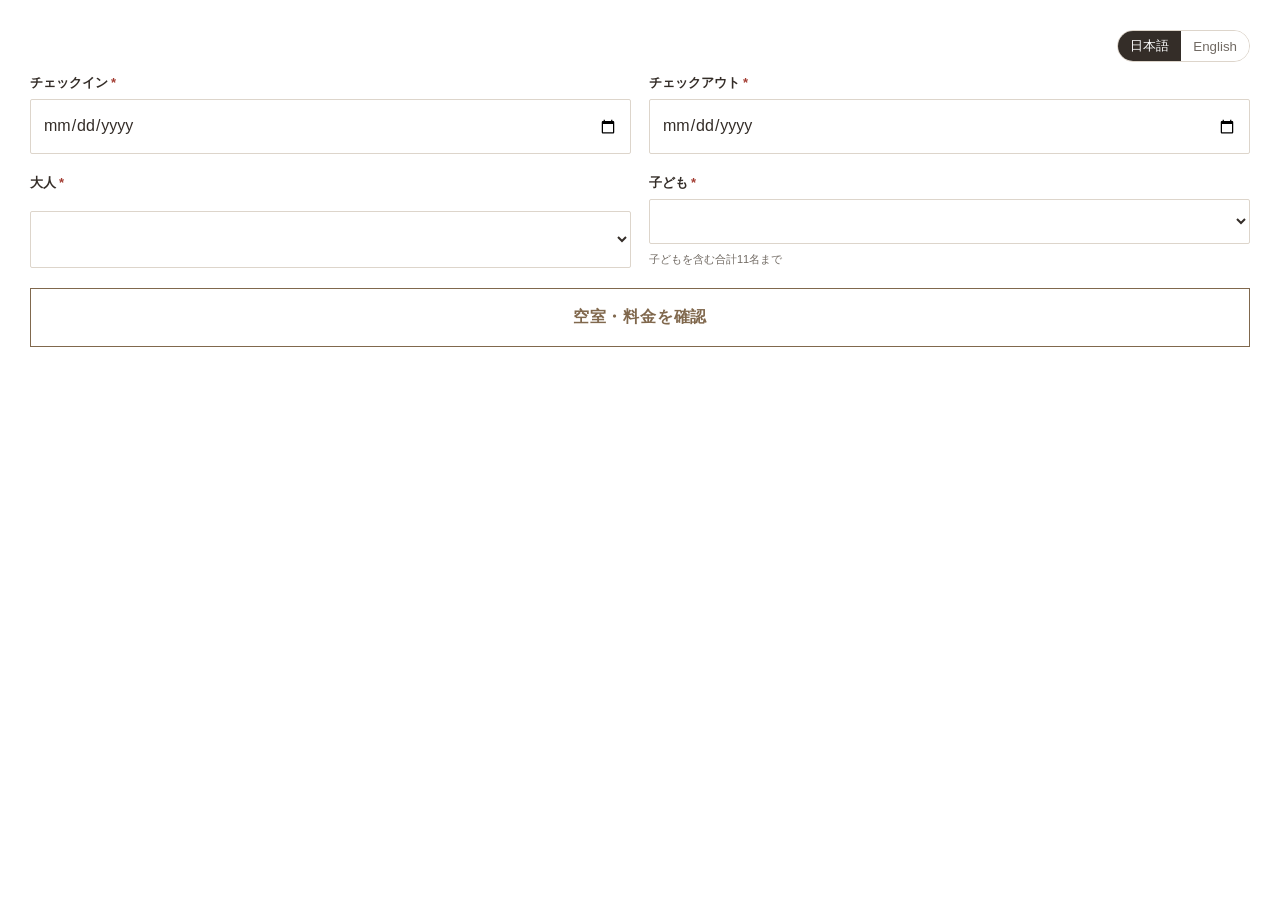
<file: apps-script/Booking.html>
<!doctype html>
<html lang="ja">
<head>
  <base target="_top">
  <meta charset="utf-8">
  <style>
    :root{--ink:#342d28;--muted:#716a63;--accent:#80684d;--paper:#faf8f4;--line:#ddd5cb;--error:#a33c32}*{box-sizing:border-box}body{margin:0;background:#fff;color:var(--ink);font-family:-apple-system,BlinkMacSystemFont,"Noto Sans JP","Segoe UI",sans-serif;line-height:1.65}.app{padding:30px}.top{display:flex;justify-content:flex-end;margin-bottom:10px}.lang{display:flex;border:1px solid var(--line);border-radius:20px;overflow:hidden}.lang button{border:0;background:#fff;padding:6px 12px;color:var(--muted);cursor:pointer}.lang button.active{background:var(--ink);color:#fff}.grid{display:grid;grid-template-columns:1fr 1fr;gap:18px}.field{display:grid;gap:6px}.wide{grid-column:1/-1}label{font-size:13px;font-weight:600}label span{color:var(--error);margin-left:3px}input,select,textarea{width:100%;border:1px solid var(--line);border-radius:2px;background:#fff;padding:12px;font:inherit;font-size:16px;color:var(--ink)}textarea{min-height:80px;resize:vertical}input:focus,select:focus,textarea:focus{outline:2px solid rgba(128,104,77,.24);border-color:var(--accent)}.hint{font-size:11px;color:var(--muted)}.actions{margin-top:20px}.quote-btn,.pay-btn{width:100%;border:1px solid var(--accent);background:var(--accent);color:#fff;padding:15px 20px;font:inherit;font-weight:600;letter-spacing:.05em;cursor:pointer}.quote-btn{background:#fff;color:var(--accent)}button:disabled{opacity:.55;cursor:wait}.quote{margin-top:20px;padding:22px;background:var(--paper);border:1px solid var(--line)}.quote[hidden]{display:none}.quote-row{display:flex;justify-content:space-between;gap:20px;padding:7px 0}.quote-total{border-top:1px solid var(--line);margin-top:8px;padding-top:13px;font-size:19px;font-weight:700}.days{font-size:12px;color:var(--muted);margin:10px 0}.agree{display:flex;align-items:flex-start;gap:9px;margin:18px 0;font-size:12px}.agree input{width:auto;margin-top:5px}.policy{max-height:145px;overflow:auto;border:1px solid var(--line);padding:12px;font-size:11px;color:var(--muted)}.message{margin:12px 0;color:var(--error);font-size:13px;min-height:1.5em}.spinner{display:none}.busy .spinner{display:inline}.busy .normal{display:none}@media(max-width:600px){.app{padding:20px 16px}.grid{grid-template-columns:1fr}.wide{grid-column:auto}.quote{padding:17px}}
  </style>
</head>
<body>
<main class="app">
  <div class="top"><div class="lang" aria-label="Language"><button type="button" class="active" data-lang="ja">日本語</button><button type="button" data-lang="en">English</button></div></div>
  <form id="booking-form">
    <div class="grid">
      <div class="field"><label data-ja="チェックイン" data-en="Check-in">チェックイン<span>*</span></label><input id="check-in" name="checkIn" type="date" required></div>
      <div class="field"><label data-ja="チェックアウト" data-en="Check-out">チェックアウト<span>*</span></label><input id="check-out" name="checkOut" type="date" required></div>
      <div class="field"><label data-ja="大人" data-en="Adults">大人<span>*</span></label><select id="adults" name="adults" required></select></div>
      <div class="field"><label data-ja="子ども" data-en="Children">子ども<span>*</span></label><select id="children" name="children" required></select><small class="hint" data-ja="子どもを含む合計11名まで" data-en="Maximum 11 guests including children">子どもを含む合計11名まで</small></div>
    </div>
    <div class="actions"><button class="quote-btn" id="quote-button" type="button"><span class="normal" data-ja="空室・料金を確認" data-en="Check availability and price">空室・料金を確認</span><span class="spinner" data-ja="確認中…" data-en="Checking…">確認中…</span></button></div>
    <p class="message" id="message" role="alert"></p>
    <section class="quote" id="quote" hidden>
      <div id="daily-breakdown" class="days"></div>
      <div class="quote-row"><span data-ja="宿泊料金" data-en="Accommodation">宿泊料金</span><strong id="accommodation"></strong></div>
      <div class="quote-row"><span data-ja="追加人数料金" data-en="Additional guest fee">追加人数料金</span><strong id="extra-fee"></strong></div>
      <div class="quote-row"><span data-ja="清掃料金" data-en="Cleaning fee">清掃料金</span><strong id="cleaning-fee"></strong></div>
      <div class="quote-row quote-total"><span data-ja="合計（税込）" data-en="Total (tax included)">合計（税込）</span><strong id="total"></strong></div>
    </section>
    <section id="guest-details" hidden>
      <h2 data-ja="予約者情報" data-en="Guest details">予約者情報</h2>
      <div class="grid">
        <div class="field"><label data-ja="代表者氏名" data-en="Guest name">代表者氏名<span>*</span></label><input name="name" autocomplete="name" required></div>
        <div class="field"><label data-ja="フリガナ（任意）" data-en="Name in Katakana (optional)">フリガナ（任意）</label><input name="nameKana"></div>
        <div class="field"><label data-ja="メールアドレス" data-en="Email">メールアドレス<span>*</span></label><input name="email" type="email" autocomplete="email" required></div>
        <div class="field"><label data-ja="電話番号" data-en="Phone">電話番号<span>*</span></label><input name="phone" type="tel" autocomplete="tel" required></div>
        <div class="field wide"><label data-ja="住所・居住国" data-en="Address and country">住所・居住国<span>*</span></label><input name="addressCountry" autocomplete="street-address" required></div>
        <div class="field"><label data-ja="到着予定時刻（任意）" data-en="Estimated arrival (optional)">到着予定時刻（任意）</label><input name="arrivalTime" type="time"></div>
        <div class="field wide"><label data-ja="連絡事項（任意）" data-en="Message (optional)">連絡事項（任意）</label><textarea name="message"></textarea></div>
      </div>
      <div class="policy"><b>キャンセルポリシー / Cancellation policy</b><br>宿泊日の8日前まで：無料／7～4日前：宿泊料金の30％／3～2日前：50％／前日：80％／当日・無連絡：100％。返金時は決済手数料等を差し引く場合があります。台風、地震、交通機関の大幅な運休等は個別に対応します。<br><br>Up to 8 days before arrival: free; 7–4 days: 30%; 3–2 days: 50%; previous day: 80%; same day/no-show: 100%. Payment fees may be deducted from refunds. Force-majeure cases are reviewed individually.</div>
      <label class="agree"><input name="agree" type="checkbox" required><span data-ja="キャンセルポリシー・利用規則・個人情報の取扱いに同意します。" data-en="I agree to the cancellation policy, house rules, and privacy policy.">キャンセルポリシー・利用規則・個人情報の取扱いに同意します。</span></label>
      <button class="pay-btn" id="pay-button" type="submit"><span class="normal" data-ja="Stripeで支払い、予約を確定する" data-en="Pay with Stripe and confirm">Stripeで支払い、予約を確定する</span><span class="spinner" data-ja="決済画面を準備中…" data-en="Preparing payment…">決済画面を準備中…</span></button>
      <p class="hint" data-ja="決済完了までの間、日程を20分間仮押さえします。" data-en="Your dates are held for 20 minutes while you pay.">決済完了までの間、日程を20分間仮押さえします。</p>
    </section>
  </form>
</main>
<script>
  const $=selector=>document.querySelector(selector);let initial=null;let lastQuote=null;let language='ja';
  const yen=value=>'¥'+Number(value||0).toLocaleString('ja-JP');
  const payload=()=>Object.fromEntries(new FormData($('#booking-form')).entries());
  const setBusy=(button,busy)=>{button.disabled=busy;button.classList.toggle('busy',busy)};
  const reportHeight=()=>parent.postMessage({type:'nv11-booking-height',height:document.documentElement.scrollHeight+10},'*');
  const showError=error=>{$('#message').textContent=(error&&error.message)||String(error);reportHeight()};
  document.querySelectorAll('.lang button').forEach(button=>button.addEventListener('click',()=>{language=button.dataset.lang;document.documentElement.lang=language;document.querySelectorAll('.lang button').forEach(b=>b.classList.toggle('active',b===button));document.querySelectorAll('[data-ja][data-en]').forEach(el=>el.childNodes[0].nodeValue=el.dataset[language]);reportHeight()}));
  google.script.run.withSuccessHandler(data=>{initial=data;['check-in','check-out'].forEach(id=>{$('#'+id).min=data.minDate;$('#'+id).max=data.maxDate});for(let i=1;i<=data.maxGuests;i++)$('#adults').add(new Option(i,i));for(let i=0;i<=data.maxGuests-1;i++)$('#children').add(new Option(i,i));reportHeight()}).withFailureHandler(showError).getInitialData();
  $('#quote-button').addEventListener('click',()=>{const button=$('#quote-button');setBusy(button,true);$('#message').textContent='';$('#quote').hidden=true;$('#guest-details').hidden=true;google.script.run.withSuccessHandler(quote=>{setBusy(button,false);if(!quote.available){showError(new Error(quote.message));return}lastQuote=quote;$('#accommodation').textContent=yen(quote.accommodation);$('#extra-fee').textContent=yen(quote.extraGuestFee);$('#cleaning-fee').textContent=yen(quote.cleaningFee);$('#total').textContent=yen(quote.total);$('#daily-breakdown').textContent=quote.breakdown.map(day=>day.date+'  '+yen(day.price)+'  '+day.label).join(' ／ ');$('#quote').hidden=false;$('#guest-details').hidden=false;reportHeight()}).withFailureHandler(error=>{setBusy(button,false);showError(error)}).calculateQuote(payload())});
  ['check-in','check-out','adults','children'].forEach(id=>$('#'+id).addEventListener('change',()=>{lastQuote=null;$('#quote').hidden=true;$('#guest-details').hidden=true;$('#message').textContent='';reportHeight()}));
  $('#booking-form').addEventListener('submit',event=>{event.preventDefault();if(!lastQuote)return;const button=$('#pay-button');setBusy(button,true);$('#message').textContent='';const data=payload();data.agree=$('[name=agree]').checked;google.script.run.withSuccessHandler(result=>{if(result&&result.checkoutUrl){window.top.location.href=result.checkoutUrl;return}setBusy(button,false);showError(new Error('決済画面を開けませんでした。'))}).withFailureHandler(error=>{setBusy(button,false);showError(error)}).createCheckout(data)});
  window.addEventListener('load',reportHeight);
</script>
</body>
</html>
</file>
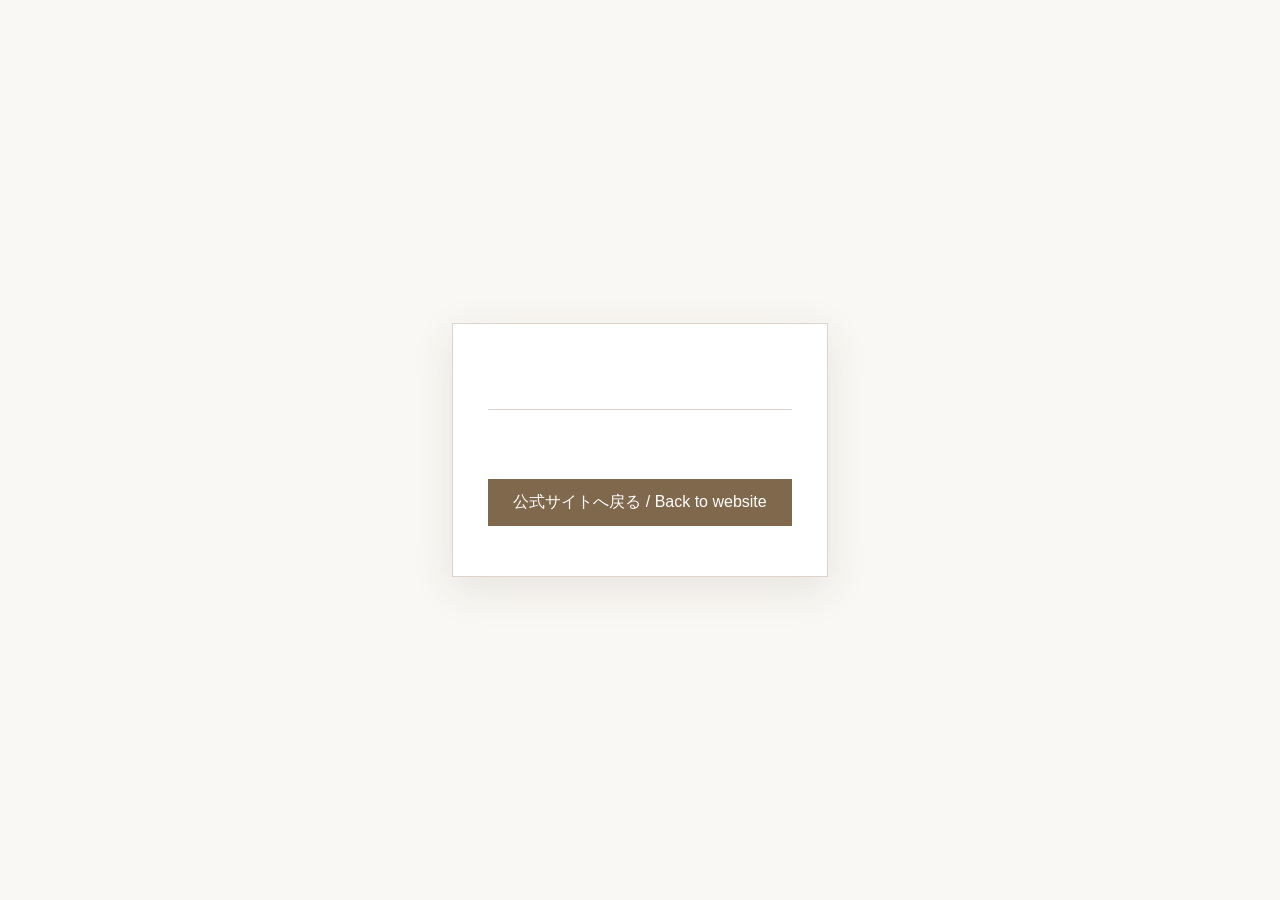
<file: apps-script/Result.html>
<!doctype html><html lang="ja"><head><base target="_top"><meta charset="utf-8"><style>body{margin:0;background:#faf8f4;color:#342d28;font-family:-apple-system,BlinkMacSystemFont,"Noto Sans JP",sans-serif;display:grid;place-items:center;min-height:100vh;text-align:center}.card{max-width:620px;margin:30px;padding:50px 35px;background:#fff;border:1px solid #ddd5cb;box-shadow:0 12px 40px rgba(52,45,40,.1)}h1{font-family:serif;font-size:28px}.en{margin-top:35px;padding-top:25px;border-top:1px solid #ddd5cb;color:#716a63}a{display:inline-block;margin-top:25px;background:#80684d;color:#fff;padding:13px 25px;text-decoration:none}</style></head><body><main class="card"><h1><?= jaTitle ?></h1><p><?= jaBody ?></p><div class="en"><h2><?= enTitle ?></h2><p><?= enBody ?></p></div><a href="https://nagashimavilla11.com/">公式サイトへ戻る / Back to website</a></main></body></html>
</file>
